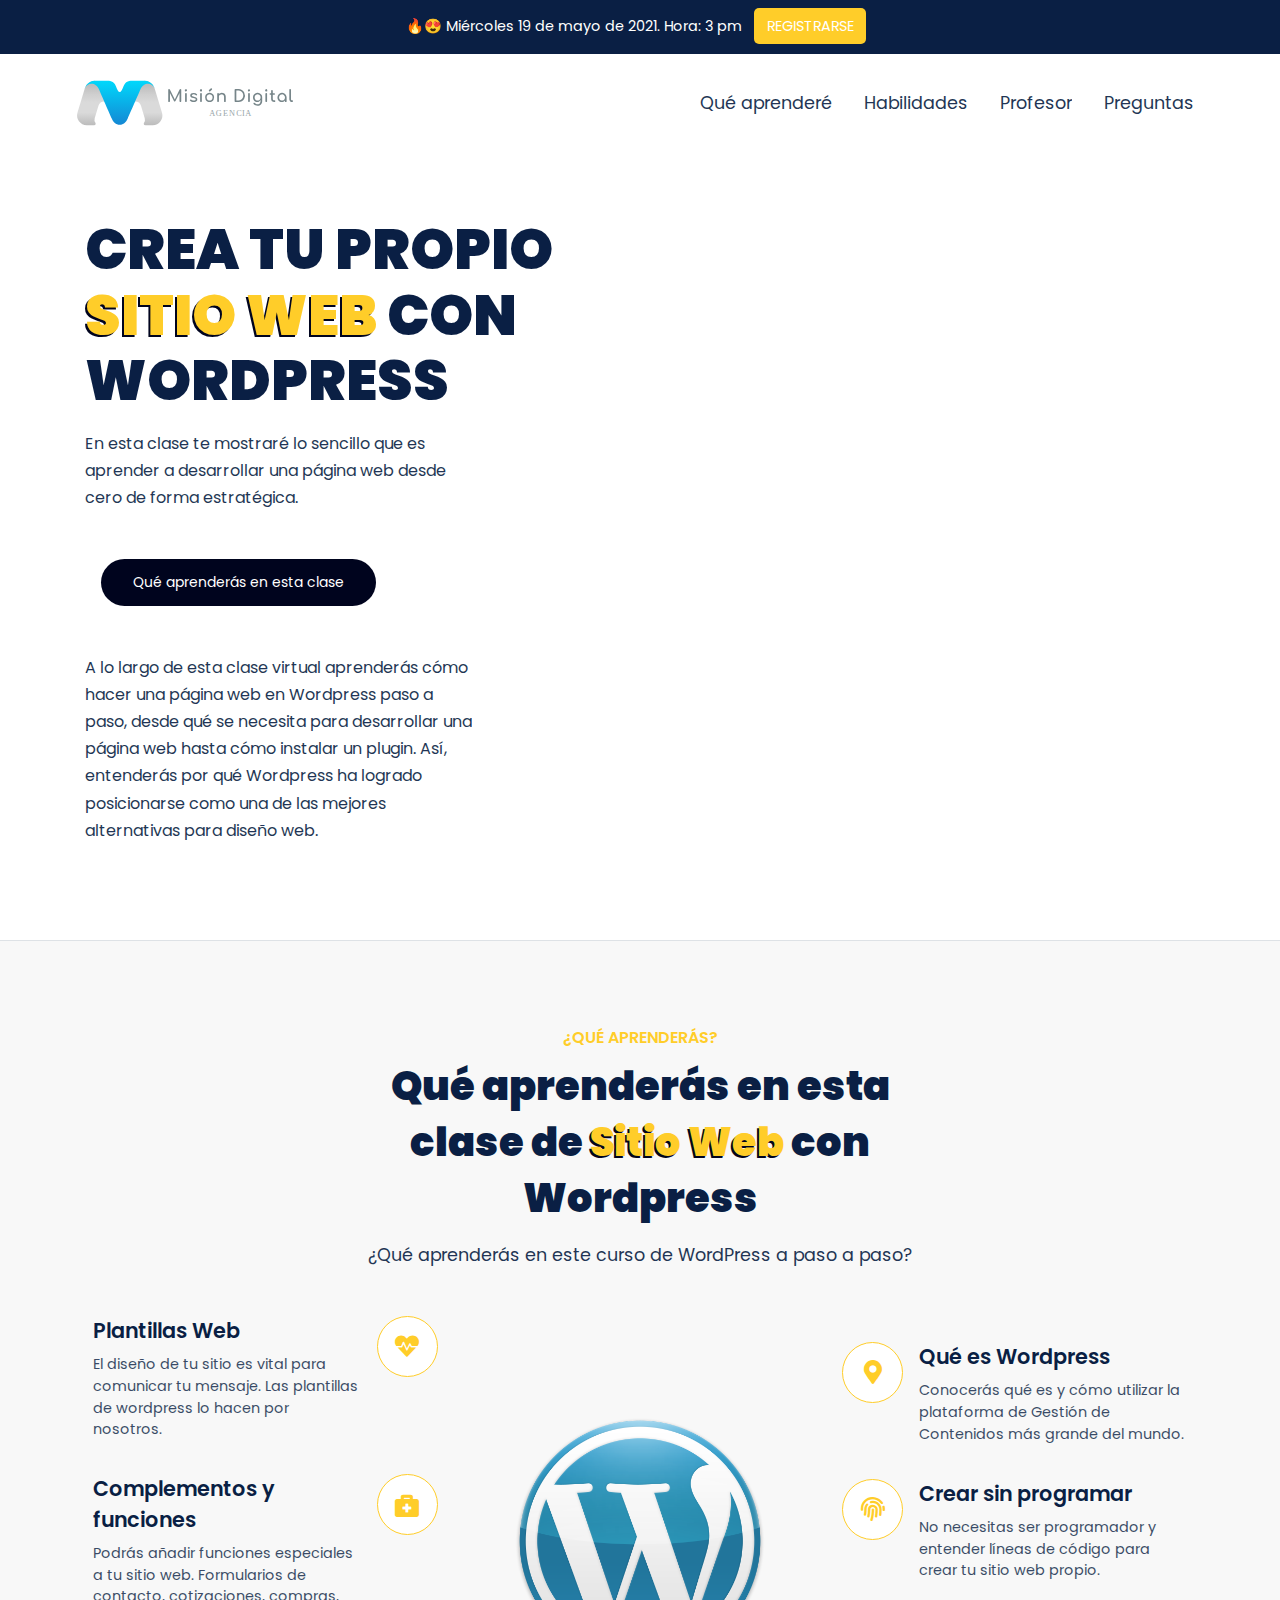
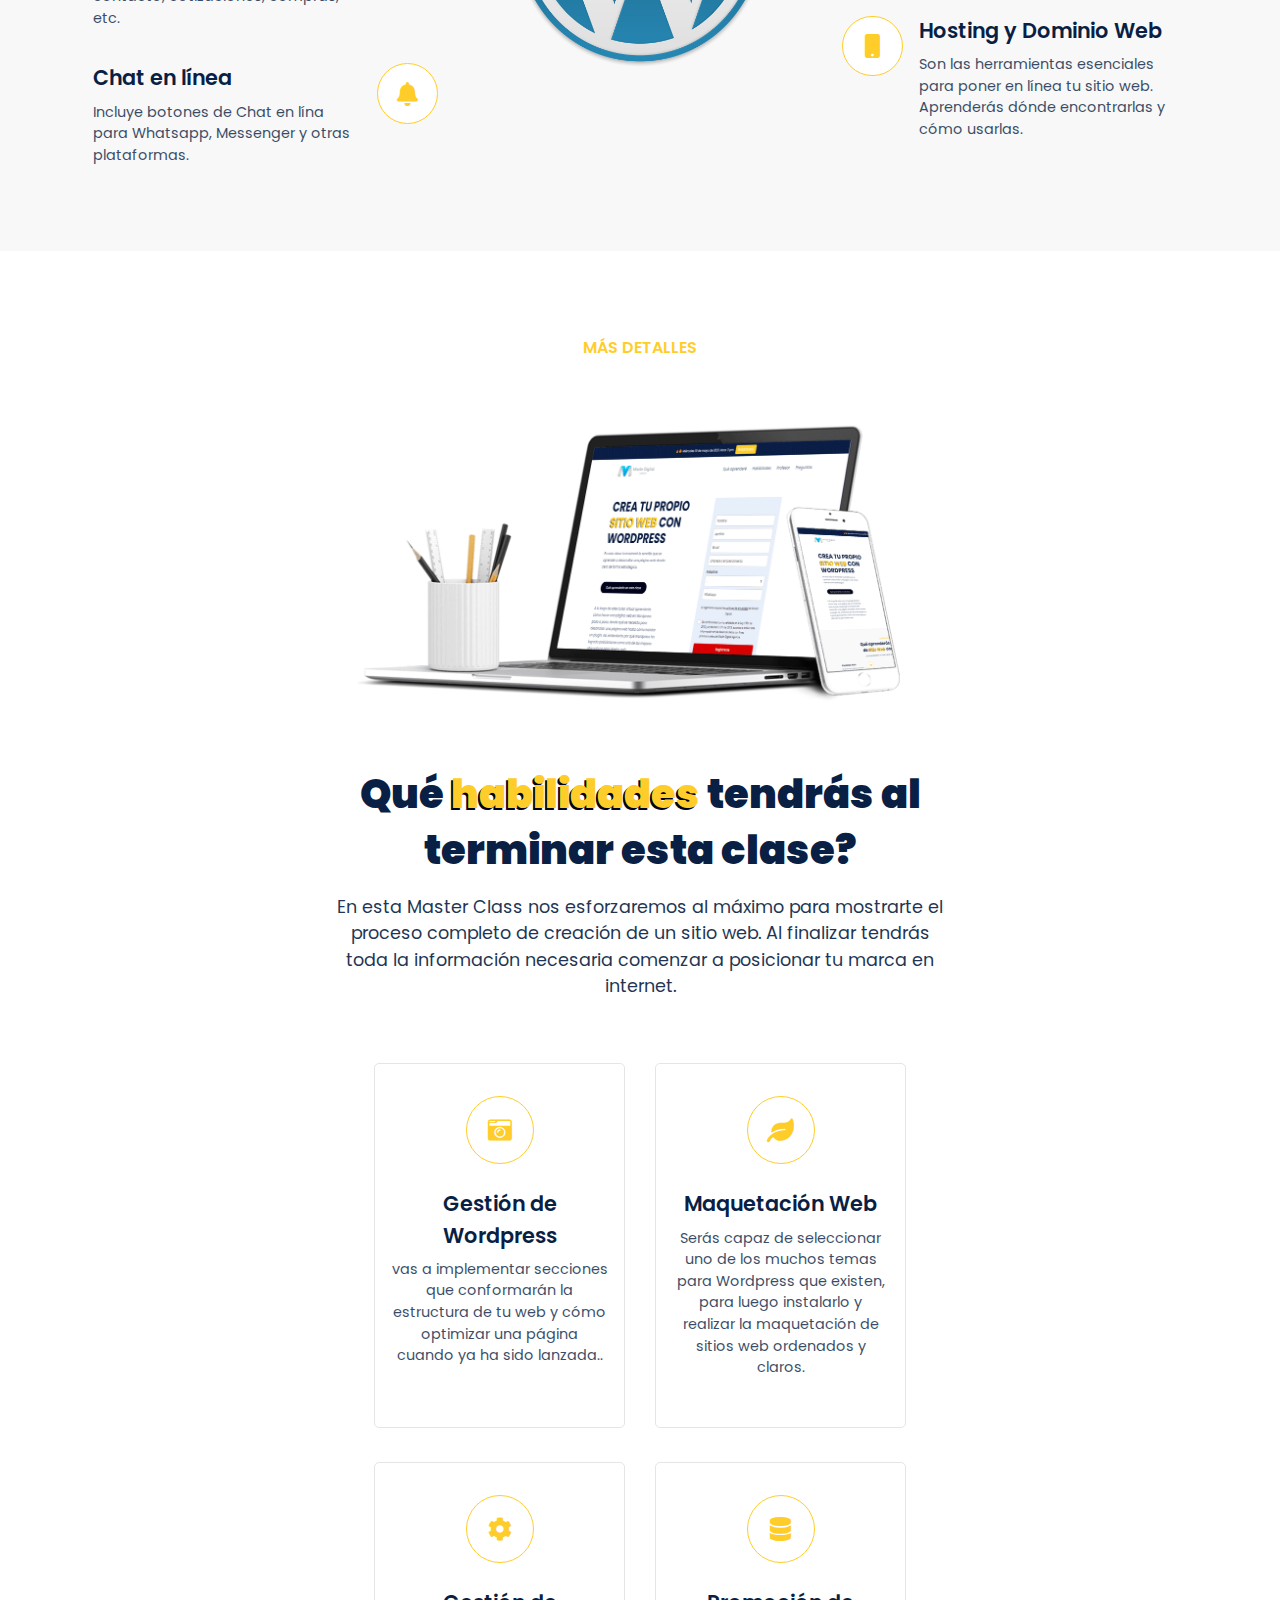
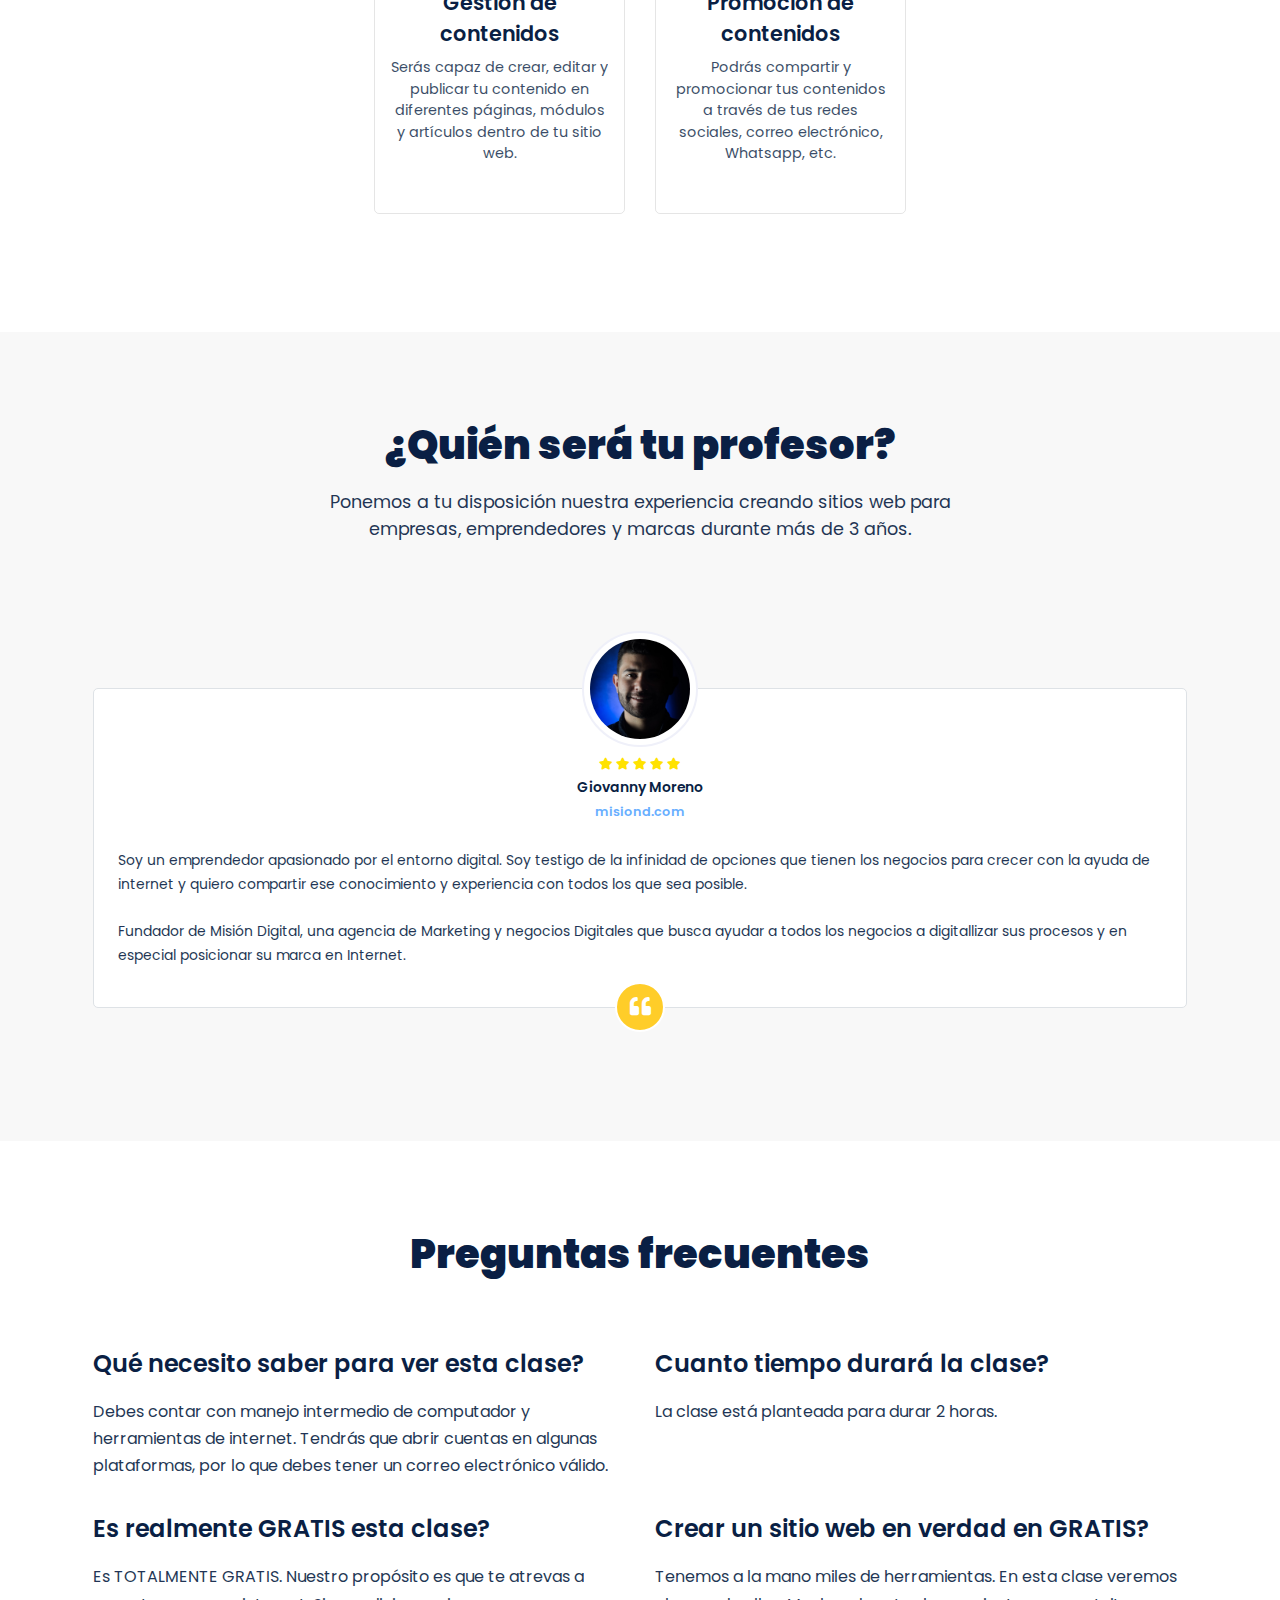
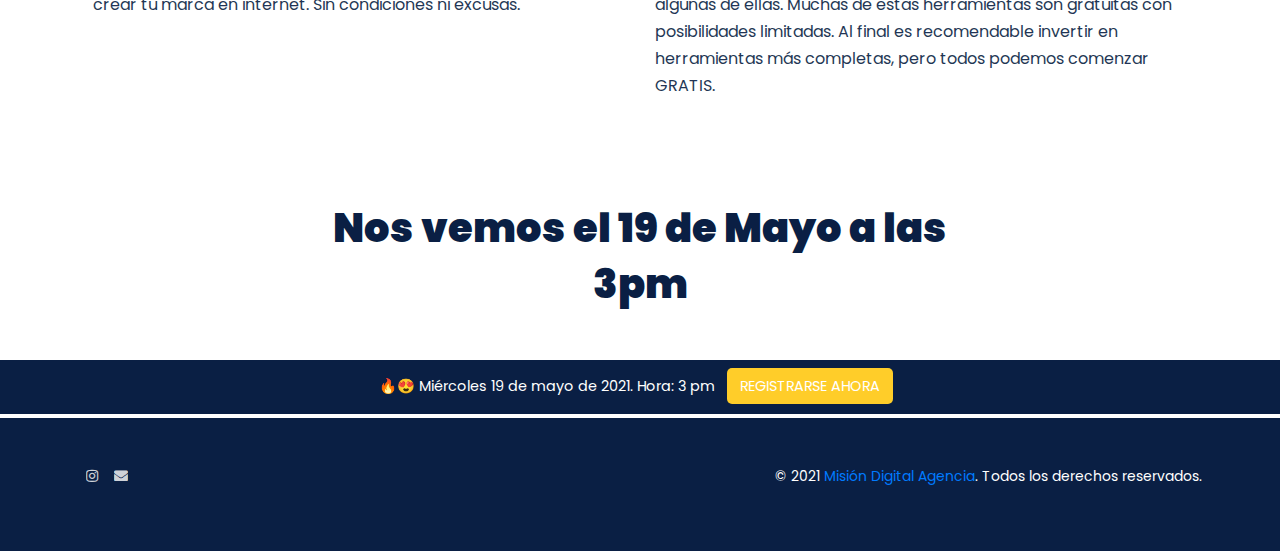
<file: index.html>
<!doctype html>
<html lang="en">

<head>
  <!-- Required meta tags -->
  <meta charset="utf-8">
  <meta name="viewport" content="width=device-width, initial-scale=1, shrink-to-fit=no">
  <meta http-equiv="X-UA-Compatible" content="IE=edge">  
    <title>Master Class Creación de sitio web con Wordpress</title>
    <meta name="description" content="Clase gratis para crear un sitio web profesional con wordpress. El sistema de gestión de contenidos más grande del mundo.">
    <meta name="keywords" content="sitio web, wordpress, gratis, marketing digital, microempresa, crear empresa, personal training, apoyo empresarial, registro, comercio en línea, redes sociales, instagram, facebook, youtube, tik tok, taller de marketing digital, taller gratis">
    <meta name="author" content="Misión Digital Agencia de Marketing y Negocios Digitales - Giovanny Moreno" />
    <meta name="dcterms.rightsHolder" content="Giovanny Moreno Marketing Digital" />
    <meta property="og:title" content="Master Class Sitio Web con Wordpress" />
    <meta property="og:type" content="website" />
    <meta property="fb:app_id" content="635642317379294" />
    <meta property="og:url" content="https://gio-moreno.github.io/masterclass-sitio-web/" />
    <meta property="og:description" content="Clase gratis para crear un sitio web profesional con wordpress. El sistema de gestión de contenidos más grande del mundo." />
    <meta property="og:image" content="https://github.com/Gio-Moreno/masterclass-sitio-web/blob/main/assets/imgs/laptop.png?raw=true" />
    
    <link rel="icon" href="./assets/imgs/laptop.png" type="image/png" />

  <link rel="stylesheet" href="https://cdnjs.cloudflare.com/ajax/libs/animate.css/3.7.2/animate.min.css">
  <!-- font awesome 5 free -->
  <link rel="stylesheet" href="https://cdnjs.cloudflare.com/ajax/libs/font-awesome/5.13.0/css/all.min.css">
  <!-- Bootstrap CSS -->
  <link rel="stylesheet" href="https://stackpath.bootstrapcdn.com/bootstrap/4.4.1/css/bootstrap.min.css">

  <!-- Poppins font from Google -->
  <link href="https://fonts.googleapis.com/css2?family=Poppins:wght@300;400;600;700&display=swap" rel="stylesheet">

  <link rel="stylesheet" href="assets/app.css">

    
    
    <!-- MailerLite Universal -->
    <script>
        (function(m, a, i, l, e, r) {
            m['MailerLiteObject'] = e;

            function f() {
                var c = {
                    a: arguments,
                    q: []
                };
                var r = this.push(c);
                return "number" != typeof r ? r : f.bind(c.q);
            }
            f.q = f.q || [];
            m[e] = m[e] || f.bind(f.q);
            m[e].q = m[e].q || f.q;
            r = a.createElement(i);
            var _ = a.getElementsByTagName(i)[0];
            r.async = 1;
            r.src = l + '?v' + (~~(new Date().getTime() / 1000000));
            _.parentNode.insertBefore(r, _);
        })(window, document, 'script', 'https://static.mailerlite.com/js/universal.js', 'ml');

        var ml_account = ml('accounts', '2270023', 'n9p2z0h9s6', 'load');
    </script>
    <!-- End MailerLite Universal -->

</head>

<body>

    <!--Offer Alert ================================ -->
     <div class="offer-alert">
       <div class="offer-alert__container container">
         <span>🔥😍 Miércoles 19 de mayo de 2021. Hora: 3 pm</span> <a href="#mailer-form" class="offer-alert__btn animated">REGISTRARSE</a>
       </div>
     </div>
    
  <!--Hero ====================================== -->
  <header class="hero container-fluid border-bottom">
    <nav class="hero-nav container px-4 px-lg-0 mx-auto">
      <ul class="nav w-100 list-unstyled align-items-center p-0">
        <li class="hero-nav__item">
          <img class="hero-nav__logo" src="assets/imgs/logo-misiond.svg">
        </li>
        <li id="hero-menu" class="flex-grow-1 hero__nav-list hero__nav-list--mobile-menu ft-menu">
          <ul class="hero__menu-content nav flex-column flex-lg-row ft-menu__slider animated list-unstyled p-2 p-lg-0">
            <li class="flex-grow-1">
              <ul class="nav nav--lg-side list-unstyled align-items-center p-0">
                
                <li class="hero-nav__item">
                  <a href="#faq" class="hero-nav__link">Preguntas</a>
                </li>
                
                <li class="hero-nav__item">
                  <a href="#testimonials" class="hero-nav__link">Profesor</a>
                </li>
                <li class="hero-nav__item">
                  <a href="#features" class="hero-nav__link">Habilidades</a>
                </li>
                <li class="hero-nav__item">
                  <a href="#product" class="hero-nav__link">Qué aprenderé</a>
                </li>
              </ul>
            </li>
          </ul>
          <button onclick="document.querySelector('#hero-menu').classList.toggle('ft-menu--js-show')"
            class="ft-menu__close-btn animated">
            <svg class="bi bi-x" width="1em" height="1em" viewBox="0 0 16 16" fill="currentColor"
              xmlns="http://www.w3.org/2000/svg">
              <path fill-rule="evenodd" d="M11.854 4.146a.5.5 0 010 .708l-7 7a.5.5 0 01-.708-.708l7-7a.5.5 0 01.708 0z"
                clip-rule="evenodd" />
              <path fill-rule="evenodd" d="M4.146 4.146a.5.5 0 000 .708l7 7a.5.5 0 00.708-.708l-7-7a.5.5 0 00-.708 0z"
                clip-rule="evenodd" />
            </svg>
          </button>
        </li>
        <li class="d-lg-none flex-grow-1 d-flex flex-row-reverse hero-nav__item">
          <button onclick="document.querySelector('#hero-menu').classList.toggle('ft-menu--js-show')"
            class="text-center px-2">
            <i class="fas fa-bars"></i>
          </button>
        </li>
      </ul>
    </nav>
    <div class="hero__content container mx-auto">
      <div class="row px-0 mx-0 align-items-center">
        <div class="col-lg-6 px-0">
          <h1 class="hero__title mb-3">
            CREA TU PROPIO <span class="highlight">SITIO WEB</span> CON WORDPRESS
          </h1>
          <p class="hero__paragraph mb-5">
            En esta clase te mostraré lo sencillo que es aprender a desarrollar una página web desde cero de forma estratégica. 
          </p>
          <div class="hero__btns-container">          
            
              <a class="hero__btn btn btn-secondary animated mx-lg-3" href="#product">
                Qué aprenderás en esta clase
              </a>            
          </div>
          <p class="hero__paragraph mt-5">
            A lo largo de esta clase virtual aprenderás cómo hacer una página web en Wordpress paso a paso, desde qué se necesita para desarrollar una página web hasta cómo instalar un plugin. Así, entenderás por qué Wordpress ha logrado posicionarse como una de las mejores alternativas para diseño web.
          </p>
        </div>
        <div  class="col-lg-6 mt-5 mt-lg-0 mx-0">
          <div id="mailer-form" >
            <div class="ml-form-embed "
              data-account="2270023:n9p2z0h9s6"
              data-form="3062510:d7i1p6">
            </div>            
        </div>
      </div>
    </div>
  </header>

  <!-- ===================================== -->

  <div id="product" class="block-5 space-between-blocks">
    <div class="container">
      <!-- HEADER -->
      <div class="col-lg-8 col-xl-7 mx-auto text-center mb-5">
        <p class="block__pre-title mb-2">¿QUÉ APRENDERÁS?</p>
        <h1 class="block__title mb-3">Qué aprenderás en esta clase de <span class="highlight">Sitio Web</span> con Wordpress</h1>
        <p class="block__paragraph mb-0">
          ¿Qué aprenderás en este curso de WordPress a paso a paso?
        </p>
      </div>
      <div class="row align-items-center flex-column-reverse flex-lg-row px-2">
        <!-- LEFT CONTENT -->
        <div class="col-lg-4">
          <div class="card-2 d-flex flex-row flex-lg-row-reverse">
            <div>
              <span class="card-2__symbol mx-auto">
                <i class="fas fa-heartbeat"></i>
              </span>
            </div>
            <div class="px-2"></div>
            <div>
              <h3 class="card-2__title mb-2">Plantillas Web</h3>
              <p class="card-2__paragraph">
                El diseño de tu sitio es vital para comunicar tu mensaje.
                Las plantillas de wordpress lo hacen por nosotros.
              </p>
            </div>
          </div>
          <div class="card-2 d-flex flex-row flex-lg-row-reverse">
            <div>
              <span class="card-2__symbol mx-auto">
                <i class="fas fa-briefcase-medical"></i>
              </span>
            </div>
            <div class="px-2"></div>
            <div>
              <h3 class="card-2__title mb-2">Complementos y funciones</h3>
              <p class="card-2__paragraph">
                Podrás añadir funciones especiales a tu sitio web. 
                Formularios de contacto, cotizaciones, compras, etc.
              </p>
            </div>
          </div>
          <div class="card-2 d-flex flex-row flex-lg-row-reverse">
            <div>
              <span class="card-2__symbol mx-auto">
                <i class="fas fa-bell"></i>
              </span>
            </div>
            <div class="px-2"></div>
            <div>
              <h3 class="card-2__title mb-2">Chat en línea</h3>
              <p class="card-2__paragraph">
                Incluye botones de Chat en lína para Whatsapp, Messenger y
                otras plataformas.
              </p>
            </div>
          </div>

          
        </div>
        <!-- IMAGE -->
        <div class="col-lg-4 my-5 text-center">
          <img src="assets/imgs/wordpress.png" class="w-75">
        </div>
        <!-- RIGHT CONTENT -->
        <div class="col-lg-4">
          <div class="card-2 d-flex">
            <div>
              <span class="card-2__symbol mx-auto">
                <i class="fas fa-map-marker-alt"></i>
              </span>
            </div>
            <div class="px-2"></div>
            <div>
              <h3 class="card-2__title mb-2">Qué es Wordpress</h3>
              <p class="card-2__paragraph">
                Conocerás qué es y cómo utilizar la plataforma de Gestión
                de Contenidos más grande del mundo. 
              </p>
            </div>
          </div>
          <div class="card-2 d-flex">
            <div>
              <span class="card-2__symbol mx-auto">
                <i class="fas fa-fingerprint"></i>
              </span>
            </div>
            <div class="px-2"></div>
            <div>
              <h3 class="card-2__title mb-2">Crear sin programar</h3>
              <p class="card-2__paragraph">
                No necesitas ser programador y entender líneas de código
                para crear tu sitio web propio.
              </p>
            </div>
          </div>
          <div class="card-2 d-flex">
            <div>
              <span class="card-2__symbol mx-auto">
                <i class="fas fa-mobile"></i>
              </span>
            </div>
            <div class="px-2"></div>
            <div>
              <h3 class="card-2__title mb-2">Hosting y Dominio Web</h3>
              <p class="card-2__paragraph">
                Son las herramientas esenciales para poner en línea tu sitio web.
                Aprenderás dónde encontrarlas y cómo usarlas.
              </p>
            </div>
          </div>
        </div>
      </div>
    </div>
  </div>

  <!-- ===================================== -->

  <div id="features" class="block-11 space-between-blocks">
    <div class="container">

      <!-- IMAGE -->
      
      <!-- HEADER -->
      <div class="block__header col-lg-8 col-xl-7 mx-auto text-center">
        <p class="block__pre-title mb-2">MÁS DETALLES</p>
        <div class="col-lg-12 my-5 text-center">
          <img src="assets/imgs/laptop.png" class="w-100">
        </div>
        
        <h1 class="block__title mb-3">Qué <span class="highlight">habilidades</span> tendrás al terminar esta clase?</h1>
        <p class="block__paragraph mb-0">
          En esta Master Class nos esforzaremos al máximo para mostrarte el proceso completo de creación de un sitio web.
          Al finalizar tendrás toda la información necesaria comenzar a posicionar tu marca en internet.
        </p>
      </div>
      <div class="row align-items-center justify-content-center flex-column-reverse flex-lg-row px-2">
        
        <div class="col-lg-8 col-xl-6">
          <div class="row">
            <div class="col-md-6 mb-2-1rem">
              <div class="card-1 card-1--selected text-center">
                <span class="card-1__symbol mx-auto mb-4">
                  <i class="fas fa-camera-retro"></i>
                </span>
                <h3 class="card-1__title mb-2">Gestión de Wordpress</h3>
                <p class="card-1__paragraph">
                  vas a implementar secciones que conformarán la
                  estructura de tu web y cómo optimizar una
                  página cuando ya ha sido lanzada..
                </p>
              </div>
            </div>
            <div class="col-md-6 mb-2-1rem">
              <div class="card-1 text-center">
                <span class="card-1__symbol mx-auto mb-4">
                  <i class="fas fa-leaf"></i>
                </span>
                <h3 class="card-1__title mb-2">Maquetación Web</h3>
                <p class="card-1__paragraph">
                  Serás capaz de seleccionar uno de los muchos
                  temas para Wordpress que existen, para luego
                  instalarlo y realizar la maquetación de
                  sitios web ordenados y claros.
                </p>
              </div>
            </div>
            <div class="col-md-6 mb-2-1rem">
              <div class="card-1 text-center">
                <span class="card-1__symbol mx-auto mb-4">
                  <i class="fas fa-cog"></i>
                </span>
                <h3 class="card-1__title mb-2">Gestión de contenidos</h3>
                <p class="card-1__paragraph">
                  Serás capaz de crear, editar y publicar tu contenido
                  en diferentes páginas, módulos y artículos dentro
                  de tu sitio web.
                </p>
              </div>
            </div>
            <div class="col-md-6 mb-2-1rem">
              <div class="card-1 text-center">
                <span class="card-1__symbol mx-auto mb-4">
                  <i class="fas fa-database"></i>
                </span>
                <h3 class="card-1__title mb-2">Promoción de contenidos</h3>
                <p class="card-1__paragraph">
                  Podrás compartir y promocionar tus
                  contenidos a través de tus redes sociales,
                  correo electrónico, Whatsapp, etc.
                </p>
              </div>
            </div>
          </div>
        </div>
      </div>
    </div>
  </div>

  <!-- ======================================== -->

  <div id="testimonials" class="block-20 space-between-blocks">
    <div class="container">
      <div class="block__header col-lg-8 col-xl-7 mx-auto text-center px-0">
        <h1 class="block__title mb-3">¿Quién será tu profesor?</h1>
        <p class="block__paragraph">
          Ponemos a tu disposición nuestra experiencia creando sitios web para empresas, emprendedores y marcas
          durante más de 3 años.
        </p>
      </div>
      <div class="row px-2 pt-4">
        <div class="col-lg-12">
          <div class="testimonial-card-1 mb-5">
            <p class="testimonial-card-1__paragraph mb-3">
              Soy un emprendedor apasionado por el entorno digital. Soy testigo de la infinidad de opciones que tienen
              los negocios para crecer con la ayuda de internet y quiero compartir ese conocimiento y experiencia con todos los que sea posible.<br><br>

              Fundador de Misión Digital, una agencia de Marketing y negocios Digitales que busca ayudar a todos los negocios a
              digitallizar sus procesos y en especial posicionar su marca en Internet.
            </p>
            <div class="block-20__person">
              <div class="mb-2">
                <img class="block-20__person-avatar" src="assets/imgs/fgiovannymoreno.jpg">
              </div>
              <div class="flex-grow-1 d-flex flex-column">
                <span class="block-20__person-rating">
                  <i class="fas fa-star"></i>
                  <i class="fas fa-star"></i>
                  <i class="fas fa-star"></i>
                  <i class="fas fa-star"></i>
                  <i class="fas fa-star"></i>
                </span>
                <span class="block-20__person-name my-1">Giovanny Moreno</span>
                <span class="block-20__person-info"><a href="https://misiond.com">misiond.com</a></span>
              </div>
            </div>
            <span class="testimonial-card-1__quote-symbol">
              <i class="fas fa-quote-left"></i>
            </span>
          </div>
        </div>
        
      </div>
    </div>
  </div>

 

  <!-- =================================== -->

  <div id="faq" class="block-39 space-between-blocks">
    <div class="container">
      <!-- HEADER -->
      <div class="col-lg-8 col-xl-7 mx-auto text-center mb-5">
        <h1 class="block__title">Preguntas frecuentes</h1>
      </div>
      <div class="row px-2">
        <div class="col-lg-6">
          <div class="content-block">
            <h4 class="content-block__title">
              Qué necesito saber para ver esta clase?
            </h4>
            <p class="content-block__paragraph">
              Debes contar con manejo intermedio de computador y herramientas de internet.
              Tendrás que abrir cuentas en algunas plataformas, por lo que debes tener un
              correo electrónico válido.
            </p>
          </div>
        </div>
        <div class="col-lg-6">
          <div class="content-block">
            <h4 class="content-block__title">
              Cuanto tiempo durará la clase?
            </h4>
            <p class="content-block__paragraph">
              La clase está planteada para durar 2 horas.
            </p>
          </div>
        </div>
        <div class="col-lg-6">
          <div class="content-block">
            <h4 class="content-block__title">
              Es realmente GRATIS esta clase?
            </h4>
            <p class="content-block__paragraph">
              Es TOTALMENTE GRATIS. Nuestro propósito es que te atrevas a crear tu marca en internet.
              Sin condiciones ni excusas.
            </p>
          </div>
        </div>
        <div class="col-lg-6">
          <div class="content-block">
            <h4 class="content-block__title">
              Crear un sitio web en verdad en GRATIS?
            </h4>
            <p class="content-block__paragraph">
              Tenemos a la mano miles de herramientas. En esta clase veremos algunas de ellas. Muchas
              de estas herramientas son gratuitas con posibilidades limitadas. Al final es recomendable invertir
              en herramientas más completas, pero todos podemos comenzar GRATIS.
            
            </p>
          </div>
        </div>
      </div>
    </div>
  </div>

    <!-- =================================== -->

    <div class="block-32 ">
      <div class="container">
        <!-- HEADER -->
        <div class="col-lg-8 col-xl-7 mx-auto text-center mb-5">
          <h1 class="block__title mb-3">Nos vemos el 19 de Mayo a las 3pm</h1>        
      </div>
    </div>

  <!-- =================================== -->

  <div id="contact-us" class=" mb-1">
    <div class="offer-alert2">
      <div class="offer-alert__container container">
        <span style="color: #ffffff;">🔥😍 Miércoles 19 de mayo de 2021. Hora: 3 pm</span> <a class="offer-alert__btn" href="javascript:;" onclick="ml_account('webforms', '3062510', 'd7i1p6', 'show')">
          REGISTRARSE AHORA
        </a>
      </div>
    </div>
  </div>



  <!-- =================================== -->

  <div class="block-44 py-5">
    
    
    <div class="container">
      <div class="row flex-column flex-md-row px-2 justify-content-center">
        <div class="flex-grow-1">
          <ul class="block-44__extra-links d-flex list-unstyled p-0">
            
            <li class="mx-2">
              <a href="https://www.instagram.com/fgiomoreno/" target="_blank" class="block-44__link m-0">
                <i class="fab fa-instagram"></i>
              </a>
            </li>
            <li class="mx-2">
              <a href="https://www.facebook.com/agenciamisiondigital" target="_blank" class="block-44__link m-0">
                <i class="fas fa-envelope"></i>
              </a>
            </li>
          </ul>
        </div>
        <p class="block-41__copyrights">&copy; 2021 <a href="https://misiondigitalagencia.com" target="_blank">Misión Digital Agencia</a>. Todos los derechos reservados.</p>
      </div>
    </div>
  </div>

  <!-- =================================== -->

  <script src="assets/app.js"></script>

  <!-- jQuery first, then Popper.js, then Bootstrap JS -->
  <script src="https://code.jquery.com/jquery-3.4.1.slim.min.js"
    integrity="sha384-J6qa4849blE2+poT4WnyKhv5vZF5SrPo0iEjwBvKU7imGFAV0wwj1yYfoRSJoZ+n"
    crossorigin="anonymous"></script>
  <script src="https://cdn.jsdelivr.net/npm/popper.js@1.16.0/dist/umd/popper.min.js"
    integrity="sha384-Q6E9RHvbIyZFJoft+2mJbHaEWldlvI9IOYy5n3zV9zzTtmI3UksdQRVvoxMfooAo"
    crossorigin="anonymous"></script>
  <script src="https://stackpath.bootstrapcdn.com/bootstrap/4.4.1/js/bootstrap.min.js"
    integrity="sha384-wfSDF2E50Y2D1uUdj0O3uMBJnjuUD4Ih7YwaYd1iqfktj0Uod8GCExl3Og8ifwB6"
    crossorigin="anonymous"></script>
    <script src="//code.tidio.co/46aoebdii5nmxzwz2shruameupqepiqj.js" async></script>

</body>

</html>
</file>
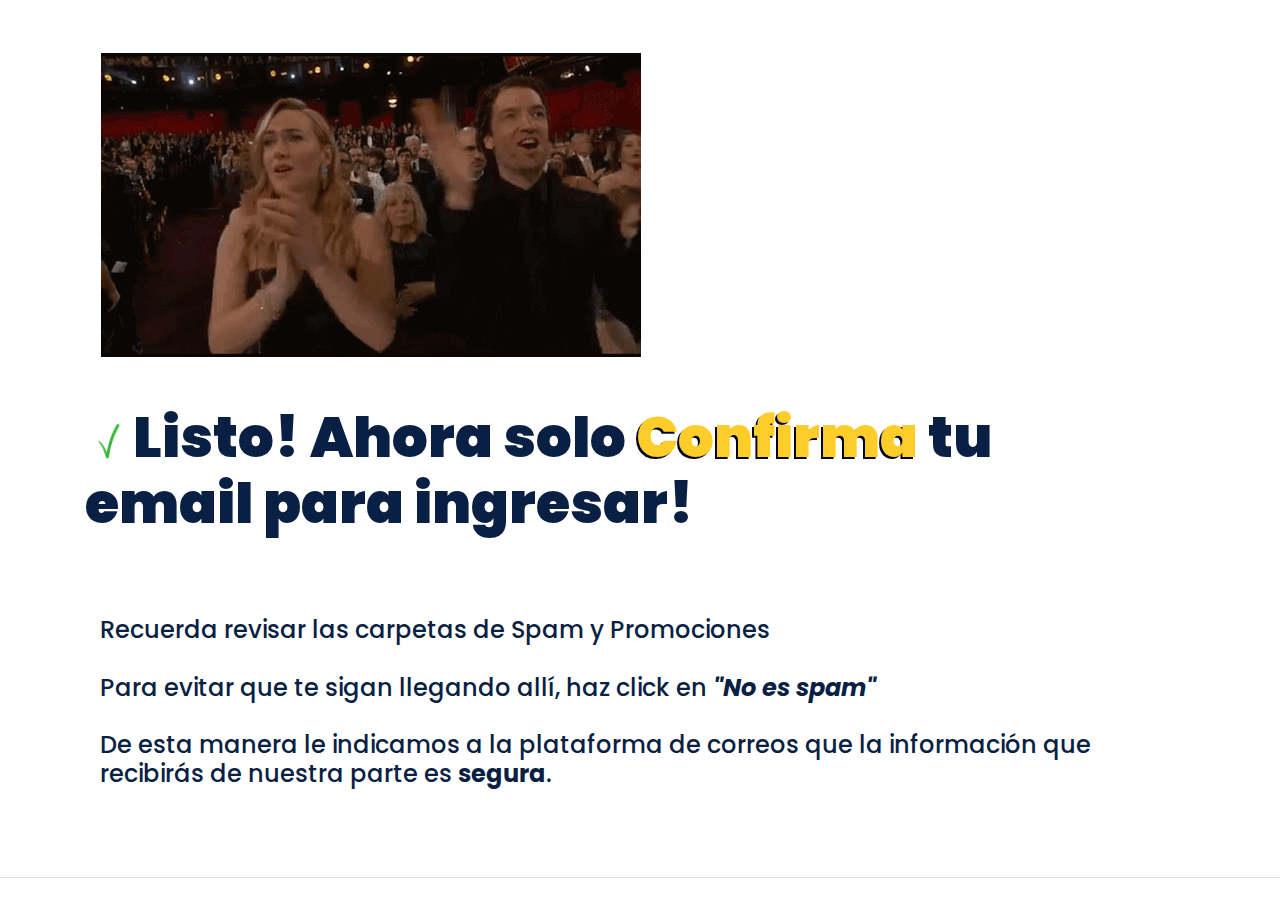
<file: thanks.html>
<!doctype html>
<html lang="en">

<head>
  <!-- Required meta tags -->
  <meta charset="utf-8">
  <meta name="viewport" content="width=device-width, initial-scale=1, shrink-to-fit=no">
  <meta http-equiv="X-UA-Compatible" content="IE=edge">  
    <title>Listo! Confirma tu email</title>
    <meta name="author" content="Misión Digital Agencia de Marketing y Negocios Digitales - Giovanny Moreno" />
    
    
    <link rel="icon" href="./assets/imgs/laptop.png" type="image/png" />

  <link rel="stylesheet" href="https://cdnjs.cloudflare.com/ajax/libs/animate.css/3.7.2/animate.min.css">
  <!-- font awesome 5 free -->
  <link rel="stylesheet" href="https://cdnjs.cloudflare.com/ajax/libs/font-awesome/5.13.0/css/all.min.css">
  <!-- Bootstrap CSS -->
  <link rel="stylesheet" href="https://stackpath.bootstrapcdn.com/bootstrap/4.4.1/css/bootstrap.min.css">

  <!-- Poppins font from Google -->
  <link href="https://fonts.googleapis.com/css2?family=Poppins:wght@300;400;600;700&display=swap" rel="stylesheet">

  <link rel="stylesheet" href="assets/app.css">


</head>

<body>

    
  <!--Hero ====================================== -->
  <body class="hero container-fluid border-bottom">
    
    
    <div class=" container mx-auto">
      <img style="max-width: 90%; " class="align-items-center mb-5 ml-3" src="./assets/imgs/bravo.gif" alt="">
      <div class="row px-0 mx-0 align-items-center">
        <div class=" px-0">
          <h1 class="hero__title mb-3">
            <img style="width:3rem" src="./assets/imgs/check.gif" alt="">Listo! Ahora solo <span class="highlight">Confirma</span> tu email para ingresar!
          </h1>
          
          
          <span><h4 class="hero__content container mx-auto">
            
            Recuerda revisar las carpetas de Spam y Promociones<br><br>
            Para evitar que te sigan llegando allí, haz click en <b><i>"No es spam"</i></b><br><br>
            De esta manera le indicamos a la plataforma de correos que la información que recibirás
            de nuestra parte es <b>segura</b>.
          </h4></span>
            
        </div>
        
      </div>
    </div>
  

  <!-- =================================== -->

  <script src="assets/app.js"></script>

  <!-- jQuery first, then Popper.js, then Bootstrap JS -->
  <script src="https://code.jquery.com/jquery-3.4.1.slim.min.js"
    integrity="sha384-J6qa4849blE2+poT4WnyKhv5vZF5SrPo0iEjwBvKU7imGFAV0wwj1yYfoRSJoZ+n"
    crossorigin="anonymous"></script>
  <script src="https://cdn.jsdelivr.net/npm/popper.js@1.16.0/dist/umd/popper.min.js"
    integrity="sha384-Q6E9RHvbIyZFJoft+2mJbHaEWldlvI9IOYy5n3zV9zzTtmI3UksdQRVvoxMfooAo"
    crossorigin="anonymous"></script>
  <script src="https://stackpath.bootstrapcdn.com/bootstrap/4.4.1/js/bootstrap.min.js"
    integrity="sha384-wfSDF2E50Y2D1uUdj0O3uMBJnjuUD4Ih7YwaYd1iqfktj0Uod8GCExl3Og8ifwB6"
    crossorigin="anonymous"></script>
    <script src="//code.tidio.co/46aoebdii5nmxzwz2shruameupqepiqj.js" async></script>

</body>

</html>
</file>
<file: assets/app.css>
:root {
  --primary: #FFCD29;
  --secondary: #00041E;
  --primary-invert: #fff;
  --secondary-invert: #fff;

   /* DEFAULT COLOR OF ALERT TEXT */
   --alert-text-primary: #fff;
   
  /* DEFAULT COLOR OF TEXTS */
  --text-primary: #0a1f44;
  
  /* FOR BUTTONS & INPUTS */
  --elements-roundness: 10rem;

  --space-between-blocks: 5.3rem;
  /* for mobiles */
  --space-between-blocks-small-screens: 3rem;
}

body {
  font-family: 'Poppins', sans-serif;
  color: var(--alert-text-primary);
}

.space-between-blocks {
  padding-top: var(--space-between-blocks-small-screens);
  padding-bottom: var(--space-between-blocks-small-screens);
}

@media(min-width: 992px) {
  .space-between-blocks {
    padding-top: var(--space-between-blocks);
    padding-bottom: var(--space-between-blocks);
  }
}

/* ----------------- BUTTONS ------------------- */

button {
  color: inherit;
  padding: 0;
  background: none;
  border: none;
}

button:focus {
  outline: none;
  box-shadow: none;
}

.btn {
  font-size: .87rem;
  padding: .8rem 1.6rem;
  border-radius: var(--elements-roundness);
  transition: .2s all;
}

@media(min-width: 992px) {
  .btn {
    padding: .8rem 2rem;
  }
}

.btn,
.btn:hover,
.btn:focus {
  border: none;
  box-shadow: none;
  outline: none;
}

.btn:hover,
.btn:focus {
  transform: scale(1.05);
}

.btn-primary,
.btn-primary:hover,
.btn-primary:focus {
  background: var(--primary);
  color: var(--primary-invert);
}

.btn-secondary,
.btn-secondary:hover,
.btn-secondary:focus {
  background: var(--secondary);
  color: var(--secondary-invert);
  
}


.btn-sm {
  padding: .8rem;
}

/* ============================================== */

.offer-alert {
  position: fixed;
  top: 0;
  left: 0;
  right: 0;
  width: 100%;
  text-align: center;
  padding: 1rem 0;
  background-color: #0a1f44;
  font-size: .9rem;
  cursor: pointer;
  z-index: 1;
}

.offer-alert2 {

  top: 0;
  left: 0;
  right: 0;
  width: 100%;
  text-align: center;
  padding: 1rem 0;
  background-color: #0a1f44;
  font-size: .9rem;
  cursor: pointer;
  z-index: 1;
}

.offer-alert__container {
  display: flex;
  flex-direction: column;
  align-items: center;
  justify-content: center;
}

@media(min-width: 992px) {
  .offer-alert__container {
    display: block;
  }
}

.offer-alert__btn {
  color: var(--primary-invert);
  background-color: var(--primary);
  padding: .5rem .8rem;
  margin-top: .5rem;
  border-radius: 5px;
  transition: .2s all;
  
}

@media(min-width: 922px) {
  .offer-alert__btn {
    margin: 0 .5rem;
  }
}

.offer-alert__btn:hover,
.offer-alert__btn:focus {
  background-color: var(--primary);
  color: var(--primary-invert);
  text-decoration: none;
  transform: scale(1.1);
}

/* ============================================== */

.hero {
  --hero-nav-height: 100px;
  --block-background: white;
  --block-text-color: var(--text-primary);
  background: var(--block-background);
  color: var(--block-text-color);
  position: relative;
  display: flex;
  flex-direction: column;
  margin-top: 98px;
  
  
  
}

@media(min-width: 992px) {
  .hero {
    margin-top: 53px;
  }
}

.hero-nav {
  margin: 0 -1rem;
  width: 100%;
  height: var(--hero-nav-height);
  display: flex;
  align-items: center;
}

.hero-nav__item {
  text-align: center;
  font-size: 1.1rem;
}

@media(min-width: 992px) {
  .hero-nav__item {
    margin: 0 1rem;
  }
}

@media(min-width: 992px) {
  .nav--lg-side {
    flex-direction: row-reverse;
  }
}

.hero-nav__logo {
  height: 100px;
  margin-left: -30px;
}

.hero-nav__link {
  color: inherit;
  opacity: .9;
}

.hero-nav__link:hover,
.hero-nav__link:focus {
  color: var(--primary);
  text-decoration: none;
  opacity: 1;
}

.hero__row {
  height: 100%;
}

.hero_empty-column {
  height: 100%;
}

.hero__image-column {
  height: 100%;
  background-position: center;
  background-size: cover;
}

.hero__content {
  text-align: initial;
  padding-top: 2rem;
  padding-bottom: 3rem;
}

@media(min-width:992px) {
  .hero__content {
    padding-top: 4rem;
    padding-bottom: 5rem;
  }
}

.hero__title {
  font-size: 1.8rem;
  font-weight: 900;
}

.hero__paragraph {
  font-size: .9rem;
  font-weight: 400;
  line-height: 1.7;
  opacity: .9;
}

@media (min-width: 576px) {
  .hero__title {
    font-size: 2.5rem;
    line-height: 1.17;
  }
  
  .hero__paragraph {
    width: 80%;
  }
}

@media (min-width: 768px) {
  .hero__title {
    font-size: 3rem;
  }
}

@media(min-width: 992px) {
  .hero__title {
    width: 95%;
    font-size: 3rem;
    line-height: 1.17;
  }

  .hero__paragraph {
    font-size: 1rem;
    width: 70%;
  }
}

@media(min-width: 1200px) {
  .hero__title {
    font-size: 3.5rem;
    line-height: 1.17;
  }
}

.cta-p {
  text-align: center;
  font-size: .75rem;
  opacity: .9;
}

@media(min-width: 992px) {
  .cta-p {
    text-align: initial;
  }
}

.hero__btns-container {
  display: inline-flex;
  flex-direction: column;
  align-items: center;
  width: auto;
  margin: auto;
}

.hero__btn {
  display: inline-block;
  width: 100%;
}

@media(min-width: 992px) {
  .hero__btns-container {
    width: auto;
    flex-direction: row;
   
  }

  .hero__btn {
    width: auto;
  }
}

.highlight {
  color: var(--primary);
  text-shadow: -2PX 2PX 0 #00041E;}

/* ----------------------------- */

.ft-menu {
  position: fixed;
  left: 0;
  right: 0;
  top: 0;
  bottom: 0;
  z-index: 2000;
  -webkit-animation-name: fadeOut;
  animation-name: fadeOut;
  -webkit-animation-duration: .5s;
  animation-duration: .5s;
  -webkit-animation-fill-mode: both;
  animation-fill-mode: both;
}

@media (print),
(prefers-reduced-motion: reduce) {
  .ft-menu {
    -webkit-animation-duration: 1ms !important;
    animation-duration: 1ms !important;
    -webkit-transition-duration: 1ms !important;
    transition-duration: 1ms !important;
    -webkit-animation-iteration-count: 1 !important;
    animation-iteration-count: 1 !important;
  }
}

.ft-menu .hero-nav__item {
  width: 100%;
  margin-top: .75rem;
  margin-bottom: .75rem;
}

@media(min-width: 992px) {
  .ft-menu .hero-nav__item {
    width: auto;
    margin-top: 0;
    margin-bottom: 0;
  }
}

.ft-menu--js-show {
  -webkit-animation-name: fadeIn;
  animation-name: fadeIn;
  -webkit-animation-duration: .5s;
  animation-duration: .5s;
}

.ft-menu::before {
  content: '';
  display: block;
  position: absolute;
  left: 0;
  right: 0;
  bottom: 0;
  top: 0;
  background: var(--primary);
  opacity: .9;
  z-index: -1;
}

@media(min-width: 992px) {
  .ft-menu {
    -webkit-animation-name: none;
    animation-name: none;
    position: static;
    z-index: auto;
  }

  .ft-menu::before {
    content: none;
  }
}

.ft-menu__slider {
  width: 80%;
  height: 100%;
  background: var(--block-background);
  overflow: hidden;
  transform: translateX(-100%);
  transition: .5s transform;
}

@media(min-width: 992px) {
  .ft-menu__slider {
    width: auto;
    height: auto;
    background: none;
    transform: none;
    display: flex;
    align-items: center;
  }
}

.ft-menu--js-show .ft-menu__slider {
  transform: translateX(0%);
}

.ft-menu__close-btn {
  color: var(--primary-invert);
  position: absolute;
  right: 0;
  top: 0;
  font-size: 2rem;
  margin: 1rem;
  transform: translateX(100%);
  transition: .5s transform;
}

@media(min-width: 992px) {
  .ft-menu__close-btn {
    display: none;
  }
}

.ft-menu--js-show .ft-menu__close-btn {
  transform: translateX(0%);
}

.ft-menu__close-btn:hover,
.ft-menu__close-btn:focus {
  color: var(--primary-invert);
}

.pattern {
  position: absolute;
  height: 47%;
  width: 17%;
  opacity: .5;
}

.pattern--primary {
  color: var(--primary);
}

.pattern--left-bottom {
  bottom: 0;
  left: 0;
}

.pattern--right {
  top: 0;
  right: 0;
  bottom: 0;
  margin: auto;
}

/* ------------------------------- */

/* Fade in */

@-webkit-keyframes fadeIn {
  from {
    visibility: hidden;
    opacity: 0;
  }

  to {
    visibility: visible;
    opacity: 1;
  }
}

@keyframes fadeIn {
  from {
    visibility: hidden;
    opacity: 0;
  }

  to {
    visibility: visible;
    opacity: 1;
  }
}

/* Fade out */

@-webkit-keyframes fadeOut {
  from {
    visibility: visible;
    opacity: 1;
  }

  to {
    visibility: hidden;
    opacity: 0;
  }
}

@keyframes fadeOut {
  from {
    visibility: visible;
    opacity: 1;
  }

  to {
    visibility: hidden;
    opacity: 0;
  }
}

.hero__img-container {
  border-radius: .5rem;
  overflow: hidden;
  padding: 0 30px;
  
}

#mailer-form{
  transition: 0.2s all;
}

/* ===================================== */

.block-5 {
  --block-background: #f8f8f8;
  --block-text-color: var(--text-primary);
  background: var(--block-background);
  color: var(--block-text-color);
}

.block__header {
  margin-bottom: 4rem;
}

.block__pre-title {
  color: var(--primary);
  font-size: 1rem;
  font-weight: 600;
}

.block__title {
  font-size: 2rem;
  font-weight: 900;
  line-height: 1.4;
}

@media(min-width: 992px) {
  .block__title {
    font-size: 2.5rem;
  }
}

.block__paragraph {
  font-size: 1.1rem;
  line-height: 1.5;
  opacity: .9;
}

.card-2 {
  margin-bottom: 2.1rem;
}

.card-2:last-child {
  margin-bottom: 0;
}

.card-2__symbol {
  display: flex;
  align-items: center;
  justify-content: center;
  font-size: 1.5rem;
  height: 3.25rem;
  width: 3.25rem;
  border: 1px solid var(--primary);
  border-radius: var(--elements-roundness);
  background: white;
  color: var(--primary);
}

@media(min-width: 992px) {
  .card-2__symbol {
    height: 3.8rem;
    width: 3.8rem;
  }
}

.card-2__title {
  font-size: 1.3rem;
  font-weight: 600;
  line-height: 1.46;
}

.card-2__paragraph {
  font-size: .9rem;
  line-height: 1.5;
  opacity: .8;
  margin: 0;
}

/* ========================================================= */

.block-11 {
  --block-background: white;
  --block-text-color: var(--text-primary);
  background: var(--block-background);
  color: var(--block-text-color);
}

.block__header {
  margin-bottom: 4rem;
}

.block__pre-title {
  color: var(--primary);
  font-size: 1rem;
  font-weight: 600;
}

.block__title {
  font-size: 2rem;
  font-weight: 900;
  line-height: 1.4;
}

@media(min-width: 992px) {
  .block__title {
    font-size: 2.5rem;
  }
}

.block__paragraph {
  font-size: 1.1rem;
  line-height: 1.5;
  opacity: .9;
}

.card-1 {
  height: 100%;
  padding: 2rem 1rem;
  border-radius: 5px;
  border: 1px solid rgba(0,0,0,0.1);
  transition: .1s all;
}

.card-1:hover,
.card-1:focus {
  color: white;
  background: var(--primary);
  border-color: var(--primary);
}

.card-1__symbol {
  display: flex;
  align-items: center;
  justify-content: center;
  font-size: 1.5rem;
  height: 3.25rem;
  width: 3.25rem;
  border: 1px solid var(--primary);
  border-radius: var(--elements-roundness);
  background: white;
  color: var(--primary);
}

@media(min-width: 992px) {
  .card-1__symbol {
    height: 4.25rem;
    width: 4.25rem;
  }
}

.card-1__title {
  font-size: 1.3rem;
  font-weight: 600;
  line-height: 1.5;
}

.card-1__paragraph {
  font-size: .9rem;
  line-height: 1.5;
  opacity: .8;
}

/* UTILITIES */
.mb-2-1rem {
  margin-bottom: 2.1rem;
}

/* ======================================= */

.block-20 {
  --block-background: #f8f8f8;
  --block-text-color: var(--text-primary);
  background: var(--block-background);
  color: var(--block-text-color);
}

.block__header {
  margin-bottom: 4rem;
}

.block__pre-title {
  color: var(--primary);
  font-size: 1rem;
  font-weight: 600;
}

.block__title {
  font-size: 2rem;
  font-weight: 900;
  line-height: 1.4;
}

@media(min-width: 992px) {
  .block__title {
    font-size: 2.5rem;
  }
}

.block__paragraph {
  font-size: 1.1rem;
  line-height: 1.5;
  opacity: .9;
}

.testimonial-card-1 {
  padding: 1.5rem;
  padding-top: 10rem;
  margin-top: 58px;
  margin-bottom: 25px;
  background: white;
  border: 1px solid #dee2e6;
  border-radius: 5px;
  position: relative;
  z-index: 0;
  
}

.testimonial-card-1__paragraph {
  font-size: .87rem;
  opacity: .9;
  line-height: 1.7;
}

.testimonial-card-1__quote-symbol {
  display: flex;
  align-items: center;
  justify-content: center;
  width: 50px;
  height: 50px;
  background: var(--primary);
  color: var(--primary-invert);
  font-size: 1.3rem;
  border: 2px solid white;
  border-radius: 10rem;
  position: absolute;
  bottom: -25px;
  left: 0;
  right: 0;
  margin: auto;
}

.block-20__person {
  text-align: center;
  position: absolute;
  top: -58px;
  left: 0;
  right: 0;
  margin: auto;
}

.block-20__person-avatar {
  padding: 6px;
  width: 116px;
  height: 116px;
  background: white;
  border-radius: 10rem;
  border: solid 2px #eff0f9;
}

.block-20__person-rating {
  font-size: .75rem;
  color: #ffe200;
}

.block-20__person-name {
  font-size: .87rem;
  font-weight: 600;
}

.block-20__person-info {
  font-size: .8rem;
  font-weight: 600;
  opacity: .6;
}

/* ========================================= */

.block-17 {
  --block-background: white;
  --block-text-color: var(--text-primary);
  background: var(--block-background);
  color: var(--block-text-color);
  padding-top: 5.8rem;
  padding-bottom: 5.8rem;
}

.block-17__header {
  padding-bottom: 3.6rem;
}

.block__title {
  font-size: 2rem;
  font-weight: 900;
  line-height: 1.4;
}

@media(min-width: 992px) {
  .block__title {
    font-size: 2.5rem;
  }
}

.block__paragraph {
  font-size: 1.1rem;
  line-height: 1.5;
  opacity: .9;
}

@media(min-width: 768px) {
  .block-17__paragraph {
    width: 80%;
  }
}

@media(min-width: 992px) {
  .block-17__paragraph {
    width: 50%;
  }
}

.plan-switch {
  font-size: 1.2rem;
  margin-top: 3.6rem;
}

.plan-switch__type {
  font-size: .87rem;
  font-weight: 600;
  opacity: .9;
}

.plan-switch__type--selected {
  color: var(--primary);
  opacity: 1;
}

.testimonial-card-3 {
  background: var(--primary);
  color: var(--primary-invert);
  padding: 3.1rem 2.1rem;
  position: relative;
  z-index: 1;
}

.testimonial-card-3__paragraph {
  font-size: .87rem;
  opacity: .9;
  line-height: 1.7;
}

.testimonial-card-3__quote-symbol {
  display: flex;
  align-items: center;
  justify-content: center;
  width: 50px;
  height: 50px;
  background: var(--primary);
  color: var(--primary-invert);
  font-size: 1.3rem;
  border: 2px solid white;
  border-radius: 10rem;
  position: absolute;
  bottom: -25px;
  left: 0;
  right: 0;
  margin: auto;
}

.person__avatar {
  padding: 3px;
  width: 68px;
  height: 68px;
  background: white;
  border-radius: 10rem;
}

.person__rating {
  font-size: .75rem;
  color: #ffe200;
}

.person__name {
  font-size: .87rem;
  font-weight: 600;
}

.person__info {
  font-size: .8rem;
  font-weight: 600;
  opacity: .8;
}

.plan-card {
  padding: 3.5rem 2rem;
  border: 2px solid var(--primary);
  background: white;
  display: flex;
  flex-direction: column;
  height: 100%;
}

.discount {
  transform: scale(1.2);
}

.discount__old-price {
  font-size: 1.9rem;
  text-decoration: line-through;
  opacity: .7;
}

.discount__percentage {
  font-size: .87rem;
  color: var(--primary-invert);
  background: var(--primary);
  padding: .3rem .9rem;
  border-radius: 10rem;
}

.plan-card--recommended {
  background: var(--primary);
  color: var(--primary-invert);
  padding-top: 5rem;
  position: relative;
  z-index: 1;
}

.plan-card--recommended .btn-primary {
  background: var(--primary-invert);
  color: var(--primary);
}

.plan-card--recommended .plan-features__icon {
  background-color: rgba(255, 255, 255, 0.3) !important;
  color:white !important;
}

@media(min-width: 992px) {
  .plan-card--recommended {
    height: calc(100% + 50px);
    width: calc(100% + 25px);
    margin-left: -12.5px;
    margin-top: -25px;
    padding-bottom: calc(3.5rem + 25px);
  }
}

.plan-card__tag {
  font-size: .75rem;
  padding: .6rem .8rem;
  border-bottom-left-radius: .8rem;
  border-bottom-right-radius: .8rem;
  position: absolute;
  top: -1px;
  left: 0;
  right: 0;
  width: 40%;
  margin: auto;
  background: var(--primary);
  color: var(--primary-invert);
}

.plan-card__name {
  font-size: 1.5rem;
  font-weight: 600;
}

.plan-card__price {
  font-size: 4.3rem;
  font-weight: 600;
}

.plan-card__duration {
  font-size: .87rem;
  font-weight: 600;
  text-transform: uppercase;
}

.plan-features {
  text-align: initial;
  margin: auto;
}

@media(min-width: 1200px) {
  .plan-features {
    width: 60%;
  }
}

.plan-features__li {
  font-size: 1rem;
  margin-bottom: 1.3rem;
  display: flex;
}

.plan-features__li-icon {
  color: #33c58d;
  transform: scale(1.5);
}

/* ********************************* */

.switch {
  font-size: 1em;
  position: relative;
  --switch-background--default: var(--primary);
  --switch-btn-background: white;
  --switch-background--checked: var(--primary);
  --switch-background--disabled: #ccc;
}
.switch input {
  position: absolute;
  height: 1px;
  width: 1px;
  background: none;
  border: 0;
  clip: rect(0 0 0 0);
  clip-path: inset(50%);
  overflow: hidden;
  padding: 0;
}
.switch input + label {
  position: relative;
  min-width: calc(calc(2.375em * .8) * 2);
  border-radius: calc(2.375em * .8);
  height: calc(2.375em * .8);
  line-height: calc(2.375em * .8);
  display: inline-block;
  cursor: pointer;
  outline: none;
  user-select: none;
  vertical-align: middle;
  text-indent: calc(calc(calc(2.375em * .8) * 2) + .5em);
}
.switch input + label::before,
.switch input + label::after {
  content: '';
  position: absolute;
  top: 0;
  left: 0;
  width: calc(calc(2.375em * .8) * 2);
  bottom: 0;
  display: block;
}
.switch input + label::before {
  right: 0;
  background-color: var(--switch-background--default);
  border-radius: calc(2.375em * .8);
  transition: 0.2s all;
}
.switch input + label::after {
  top: .25em;
  left: .25em;
  width: calc(calc(2.375em * .8) - calc(.25em * 2));
  height: calc(calc(2.375em * .8) - calc(.25em * 2));
  border-radius: 50%;
  background-color: var(--switch-btn-background);
  box-shadow: 0 3px 6px 0 rgba(0, 0, 0, 0.45);
  transition: 0.2s all;
}
.switch input:checked + label::before {
  background-color: var(--switch-background--checked);
}
.switch input:checked + label::after {
  margin-left: calc(2.375em * .8);
}
.switch input:focus + label::before {
  outline: none;
  box-shadow: 0 0 0 0.2em rgba(0,0,0,0.1);
}
.switch input:disabled + label {
  color: #868e96;
  cursor: not-allowed;
}
.switch input:disabled + label::before {
  background-color: var(--switch-background--disabled);
}
.switch + .switch {
  margin-left: 1em;
}

/* ======================================= */

.block-39 {
  --block-background: white;
  --block-text-color: var(--text-primary);
  background: var(--block-background);
  color: var(--block-text-color);
}

.block__header {
  margin-bottom: 4rem;
}

.block__title {
  font-size: 2rem;
  font-weight: 900;
  line-height: 1.4;
}

@media(min-width: 992px) {
  .block__title {
    font-size: 2.5rem;
  }
}

.content-block {
  text-align: initial;
  margin-top: 1rem;
  margin-bottom: 1rem;
}

.content-block__title {
  font-size: 1.2rem;
  font-weight: 600;
  margin-bottom: 1rem;
  line-height: 1.5;
}

@media(min-width: 992px) {
  .content-block__title {
    font-size: 1.5rem;
  }
}

.content-block__paragraph {
  font-size: 1rem;
  opacity: .9;
  line-height: 1.7;
}

/* ========================================= */

.block-28 {
  --block-background: white;
  --block-text-color: var(--text-primary);
  background-color: var(--block-background);
  color: var(--block-text-color);
  background-image: linear-gradient(to bottom, #f8f8f8 50%, transparent 0);
}

@media(min-width: 992px) {
  .block-28 {
    background-image: linear-gradient(to right, #f8f8f8 50%, transparent 0);
  }
}

.block-28__content-side,
.block-28__form-side {
  padding-top: 5rem;
  padding-bottom: 5rem;
}

.contact-info,
.contact-form {
  width: 90%;
  margin: auto;
}

.contact-info {
  font-size: .9rem;
}

.contact-form__title,
.contact-info__title {
  font-size: 2rem;
  font-weight: 600;
}

.contact-info__paragraph {
  line-height: 1.7;
  opacity: .9;
}

.contact-info__title-2 {
  font-weight: 600;
}

.contact-info__title-2
.contact-info__item {
  opacity: .9;
}

.contact-form__paragraph {
  font-size: 1rem;
  opacity: .9;
  line-height: 1.7;
  width: 90%;
}

.contact-form__input {
  color: var(--text-primary);
  font-size: .87rem;
  padding: .87rem 1.4rem;
  border-radius: 5px;
  border: 1px solid rgba(0,0,0,0.1);
  background: rgba(0,0,0,0.01);
  width: 100%;
  margin-bottom: .87rem;
}

textarea.contact-form__input {
  height: 130px;
  resize: none;
}

.contact-form__input:focus {
  border: 1px solid var(--primary);
  outline: none;
  box-shadow: none;
}

.btn--loading {
  opacity: 1;
  cursor: progress;
  position: relative;
  overflow: hidden;
  z-index: 1;
}

.btn--loading::before,
.btn--loading::after {
  content: '';
  position: absolute;
  left: 0;
  top: 0;
  right: 0;
  bottom: 0;
}

.btn--loading::before {
  background: var(--primary);
  width: 100%;
  height: 100%;
  z-index: 1;
}

/* Safari */
@-webkit-keyframes spin {
  0% { -webkit-transform: rotate(0deg); }
  100% { -webkit-transform: rotate(360deg); }
}

@keyframes spin {
  0% { transform: rotate(0deg); }
  100% { transform: rotate(360deg); }
}

.btn--loading::after {
  margin: auto;
  border: 2px solid transparent;
  border-radius: 50%;
  border-top: 2px solid var(--primary-invert);
  width: 1.5rem;
  height: 1.5rem;
  -webkit-animation: spin .5s linear infinite; /* Safari */
  animation: spin .5s linear infinite;
  z-index: 2;
}

/* UTILITY CLASSES */

.h-100 {
  height: 100% !important;
}

/* ============================================== */

.block-32 {
  --block-background: white;
  --block-text-color: var(--text-primary);
  background: var(--block-background);
  color: var(--block-text-color);
}

.block__header {
  margin-bottom: 4rem;
}

.block__pre-title {
  color: var(--primary);
  font-size: 1rem;
  font-weight: 600;
}

.block__title {
  font-size: 2rem;
  font-weight: 900;
  line-height: 1.4;
}

@media(min-width: 992px) {
  .block__title {
    font-size: 2.5rem;
  }
}

.block__paragraph {
  font-size: 1.1rem;
  line-height: 1.5;
  opacity: .9;
}

/* ====================================== */

.block-44 {
  --block-background: #0a1f44;
  --block-text-color: white;
  --text-primary: var(--block-text-color);
  background: var(--block-background);
  color: var(--block-text-color);
  font-size: .87rem;
  text-align: center;
}

@media(min-width: 992px) {
  .block-44 {
    text-align: initial;
  }
}

.block-44__logo-container {
  width: 100%;
  margin-bottom: 2.5rem;
}

@media(min-width: 992px) {
  .block-44__logo-container {
    width: auto;
    flex-grow: 1;
    margin-bottom: 0;
  }
}

.block-44__logo {
  height: 36px;
  filter: brightness(1000);
}

.block-44__list {
  display: flex;
  flex-wrap: wrap;
}

.block-44__li-1 {
  margin: 0 1.2rem;
  margin-bottom: .6rem;
}

@media(min-width: 992px) {
  .block-44__li-1 {
    margin: 0 1.8rem;
  }

  .block-44__li-1:last-child {
    margin: 0;
  }
}

.block-44__link {
  color: var(--text-primary);
  opacity: .8;
}

.block-44__link:hover,
.block-44__link:focus {
  color: var(--primary);
}

.block-44__divider {
  margin: 2.4rem 0;
  border-color: rgba(255, 255, 255, 0.1);
}

.block-44__extra-links {
  justify-content: center;
}

@media(min-width: 768px) {
  .block-44__extra-links {
    justify-content: flex-start;
  }
}

.block-44__copyrights {
  color: var(--text-primary);
  font-size: .87rem;
  line-height: 1.7;
  opacity: .8;
}
</file>
